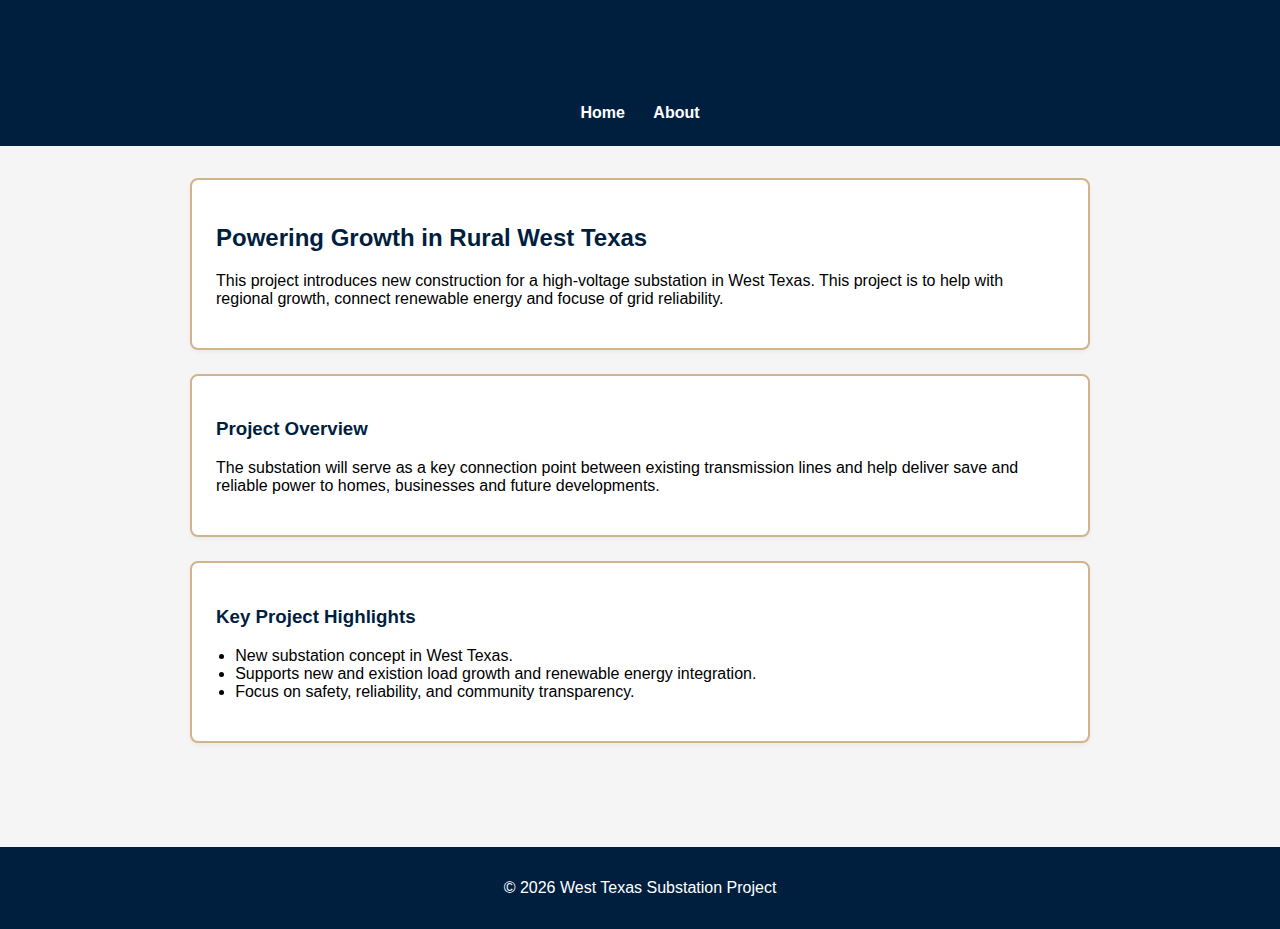
<file: index.html>
<html lang="en">
<head>
  <meta charset="UTF-8">
  <meta name="viewport" content="width=device-width, initial-scale=1.0">
  <title>West Texas Substation Project</title>
  <link rel="stylesheet" href="style.css">
</head>
<body>
  <header>
    <h1>West Texas Substation Project</h1>
    <nav>
      <a href="index.html">Home</a>
      <a href="about.html">About</a>
    </nav>
  </header>

  <main>
    <section class="hero">
      <h2>Powering Growth in Rural West Texas</h2>
      <p>
        This project introduces new construction for a high-voltage substation in West Texas. This project is 
        to help with regional growth, connect renewable energy and focuse of grid reliability.
      </p>
    </section>

    <section class="overview">
      <h3>Project Overview</h3>
      <p>
        The substation will serve as a key connection point between existing transmission lines and help deliver save and 
        reliable power to homes, businesses and future developments.
      </p>
    </section>

    <section class="highlights">
      <h3>Key Project Highlights</h3>
      <ul>
        <li>New substation concept in West Texas.</li>
        <li>Supports new and existion load growth and renewable energy integration.</li>
        <li>Focus on safety, reliability, and community transparency.</li>
      </ul>
    </section>
  </main>

  <footer>
    <p>© 2026 West Texas Substation Project</p>
  </footer>
</body>
</html>
</file>
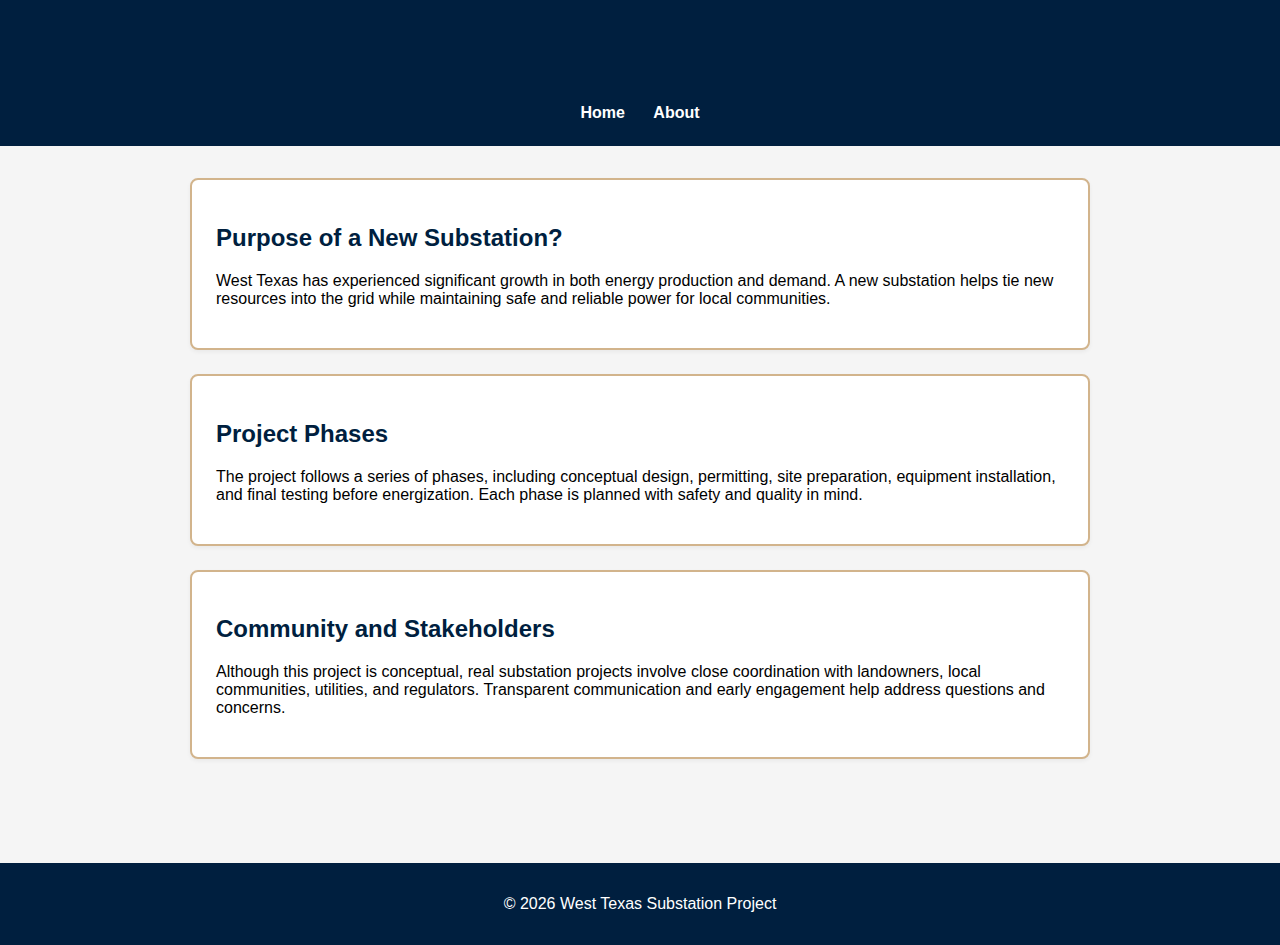
<file: about.html>
<!DOCTYPE html>
<html lang="en">
<head>
  <meta charset="UTF-8">
  <meta name="viewport" content="width=device-width, initial-scale=1.0">
  <title>About the Project | West Texas Substation</title>
  <link rel="stylesheet" href="style.css">
</head>
<body>
  <header>
    <h1>About the Substation Project</h1>
    <nav>
      <a href="index.html">Home</a>
      <a href="about.html">About</a>
    </nav>
  </header>

  <main>
    <section>
      <h2>Purpose of a New Substation?</h2>
      <p>
        West Texas has experienced significant growth in both energy production and demand.
        A new substation helps tie new resources into the grid while maintaining safe and reliable power
        for local communities.
      </p>
    </section>

    <section>
      <h2>Project Phases</h2>
      <p>
        The project follows a series of phases, including conceptual design, permitting,
        site preparation, equipment installation, and final testing before energization.
        Each phase is planned with safety and quality in mind.
      </p>
    </section>

    <section>
      <h2>Community and Stakeholders</h2>
      <p>
        Although this project is conceptual, real substation projects involve close
        coordination with landowners, local communities, utilities, and regulators.
        Transparent communication and early engagement help address questions and concerns.
      </p>
    </section>
  </main>

  <footer>
    <p>© 2026 West Texas Substation Project</p>
  </footer>
</body>
</html>
</file>
<file: style.css>
body {
  font-family: Arial, sans-serif;
  margin: 0;
  padding: 0;
  background-color: #f5f5f5; 
  color: #000000;
}

header {
  background-color: #001f3f;
  color: #ffffff;
  text-align: center;
  padding: 1.5em 0;
}

nav a {
  color: #ffffff;
  margin: 0 12px;
  text-decoration: none;
  font-weight: bold;
}

nav a:hover {
  color: #d2b48c;
}

main {
  max-width: 900px;
  margin: 2em auto;
  padding: 0 1em 3em 1em;
}

.hero,
.overview,
.highlights,
section {
  background-color: #ffffff;
  border: 2px solid #d2b48c;
  padding: 1.5em;
  border-radius: 8px;
  box-shadow: 0 2px 4px rgba(0,0,0,0.05);
  margin-bottom: 1.5em;
}

h1, h2, h3 {
  color: #001f3f;
}

ul {
  padding-left: 1.2em;
}

footer {
  background-color: #001f3f;
  color: #ffffff;
  text-align: center;
  padding: 1em 0;
}

@media (max-width: 600px) {
  header, main, footer {
    text-align: left;
  }

  nav a {
    display: inline-block;
    margin: 0 8px;
  }
}
</file>
